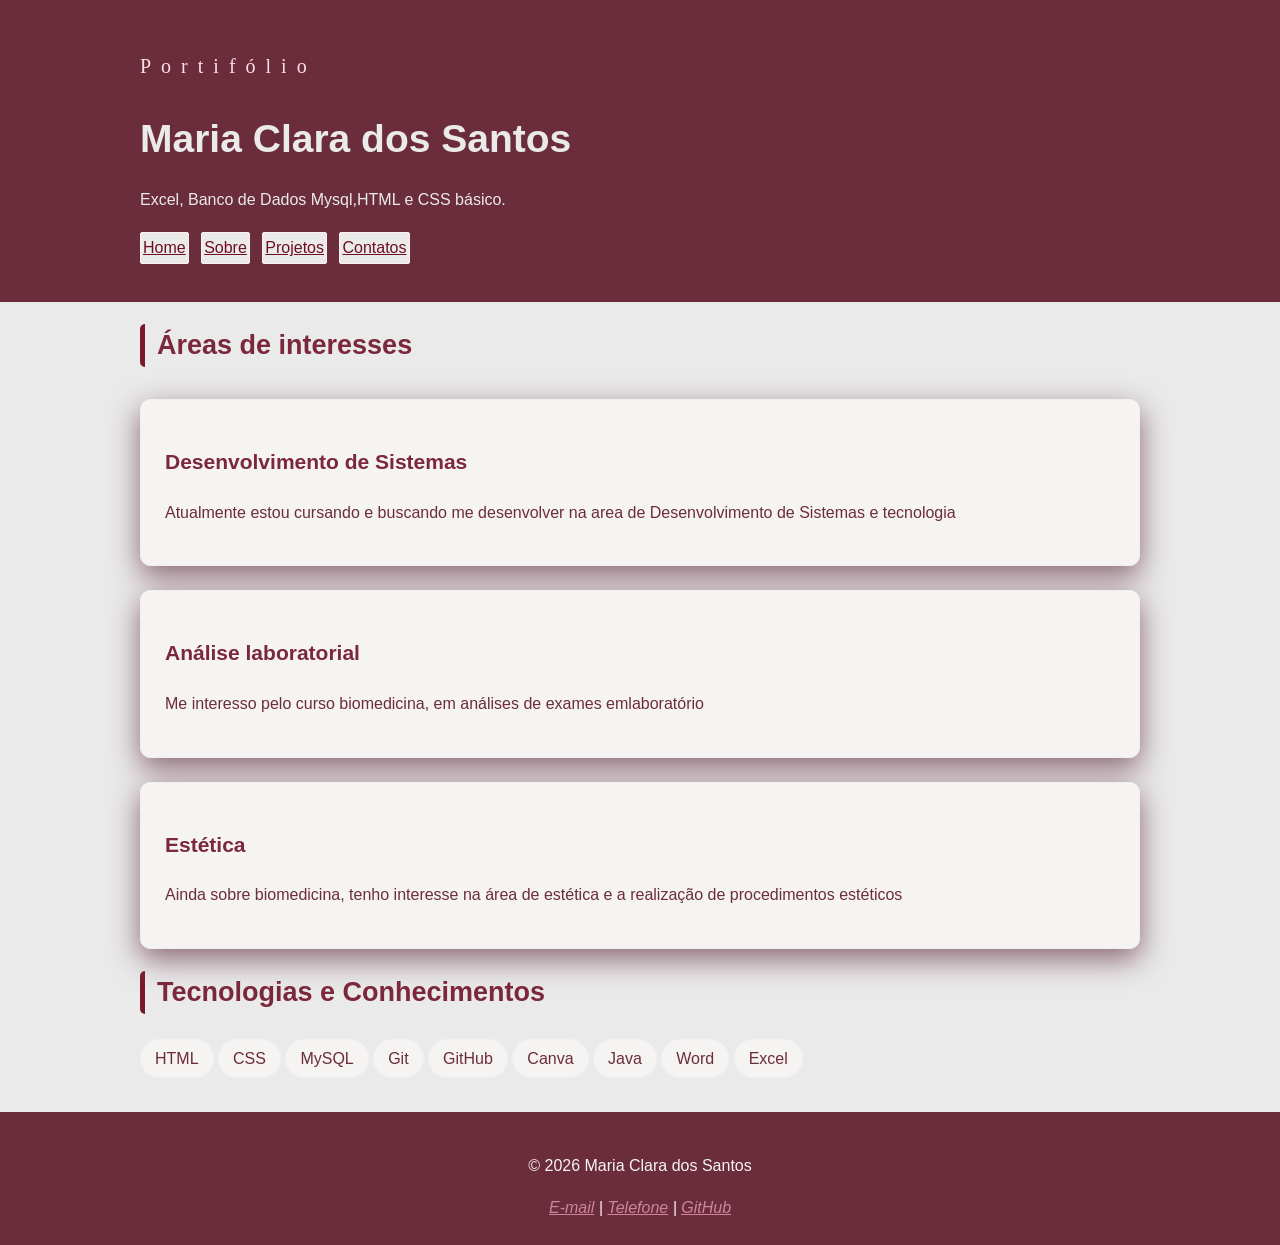
<file: index.html>
<!DOCTYPE html>
<html lang="pt-br">
<head>
    <meta charset="UTF-8">
    <meta name="viewport" content="width=device-width, initial-scale=1.0">
    <title>Maria Clara | Portifólio</title>
    <link rel="stylesheet" href="./style/style.css">
</head>
<body>
    <header class="cabecalho">
        <div class="container">
            <p class="etiqueta">
                Portifólio
            </p>

            <h1>Maria Clara dos Santos</h1>

            <p class="subtitulo">
            Excel, Banco de Dados Mysql,HTML e CSS básico. 
            </p>

            <nav class="menu-principal">
                <ul class="menu-lista">
                    <li><a class="menu-link" href="index.html">Home</a></li>
                    <li><a class="menu-link" href="./pages/sobre.html">Sobre</a></li>
                    <li><a class="menu-link" href="./pages/projetos.html">Projetos</a></li>
                    <li><a class="menu-link" href="./pages/contato.html">Contatos</a></li>
                </ul>

            </nav>
        </div>
    </header>

    <main>
        <section class="secao">
            <div class="container">
                <h2 class="titulo-secao">Áreas de interesses</h2>

                <div class="grade-cards">
                    <article class="card">
                        <h3> Desenvolvimento de Sistemas</h3>
                        <p>Atualmente estou cursando e buscando me desenvolver na area de Desenvolvimento de Sistemas e tecnologia</p>
                    </article>

                    <article class="card">
                        <h3>Análise laboratorial</h3>
                        <p>Me interesso pelo curso biomedicina, em análises de exames emlaboratório</p>
                    </article>

                    <article class="card">
                        <h3>Estética</h3>
                        <p>Ainda sobre biomedicina, tenho interesse na área de estética e a realização de procedimentos estéticos </p>
                    </article>

                </div>
            </div>

        </section>
        <section class="secao secao-tecnologias">
            <div class="container">
                <h2 class="titulo-secao">Tecnologias e Conhecimentos </h2>
                <ul class="lista-tecnologia">
                    <li>HTML</li>
                    <li>CSS</li>
                    <li>MySQL</li>
                    <li>Git</li>
                    <li>GitHub</li>
                    <li>Canva</li>
                    <li>Java</li> 
                    <li>Word</li>
                    <li>Excel</li>

                </ul>
                
            </div>

        </section>
    </main>
    <footer class="rodape">
        <p>&copy; 2026 Maria Clara dos Santos</p>

        <address>
            <a href="mailto:mariacdsanttos@icloud.com">E-mail</a>
            <span> | </span>
            <a href="tel:+5515981332000">Telefone</a>
            <span> | </span>
            <a href="https://github.com/mariacdsantos" target="_blank">GitHub</a>
        </address>

    </footer>

</body>
</html>
</file>
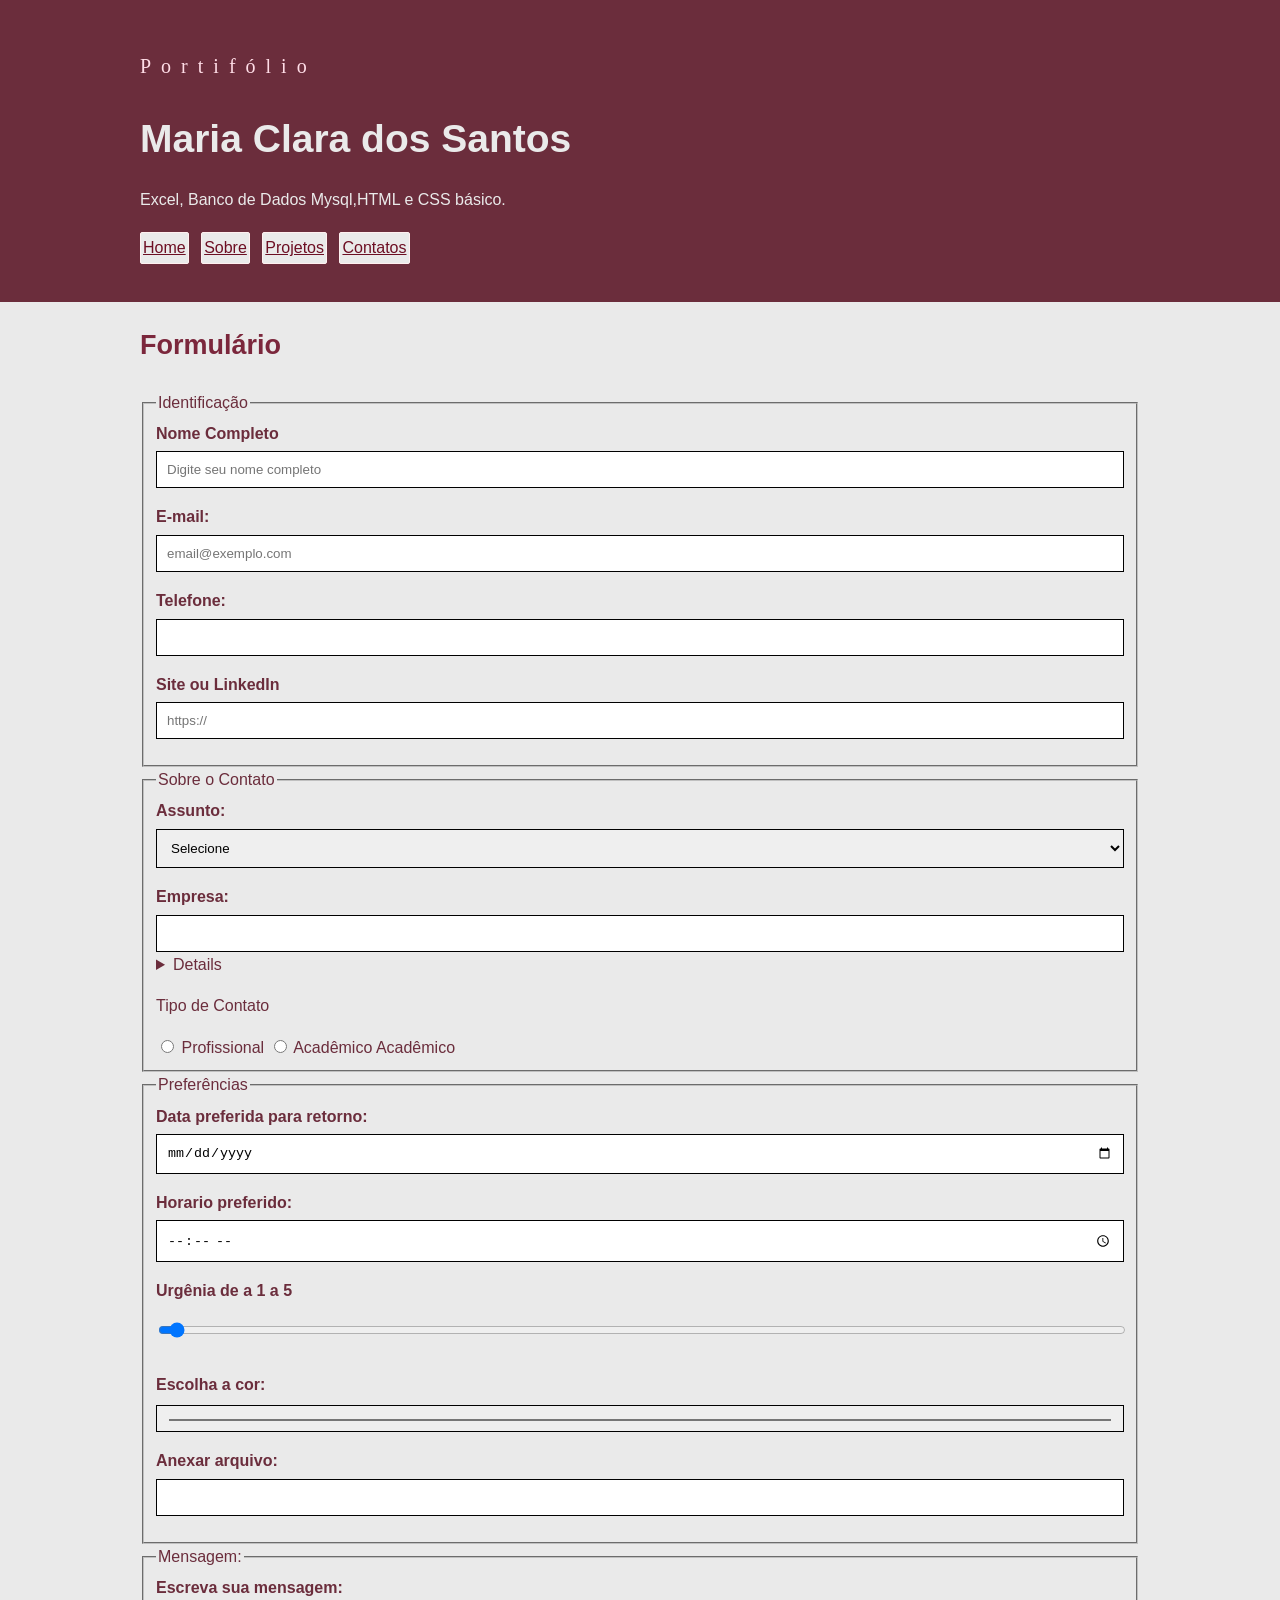
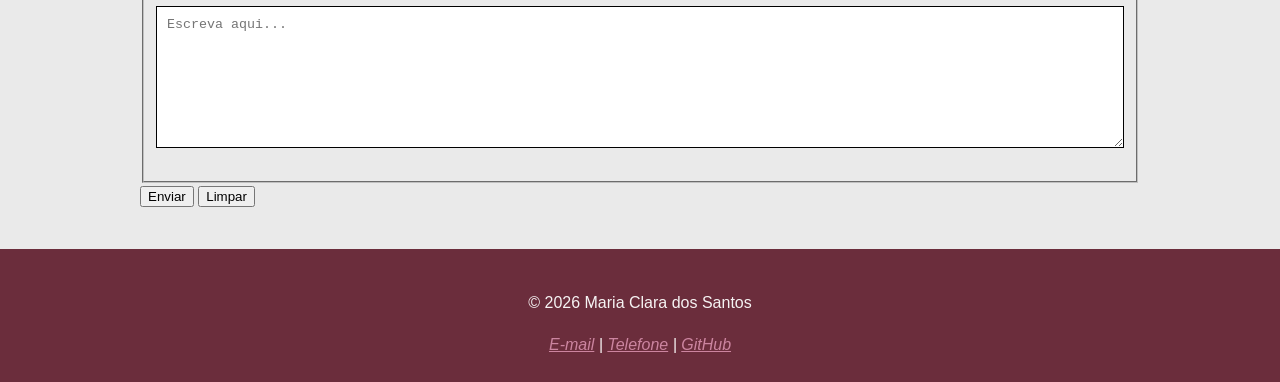
<file: pages/contato.html>
<!DOCTYPE html>
<html lang="en">

<head>
    <meta charset="UTF-8">
    <meta name="viewport" content="width=device-width, initial-scale=1.0">
    <link rel="stylesheet" href="../style/style-contato.css">
    <link rel="stylesheet" href="../style/style.css">
    <title>Formulário | Maria Santos</title>

</head>

<body>
    <header class="cabecalho">
        <div class="container">
            <p class="etiqueta">
                Portifólio
            </p>

            <h1>Maria Clara dos Santos</h1>

            <p class="subtitulo">
                Excel, Banco de Dados Mysql,HTML e CSS básico.
            </p>

            <nav class="menu-principal">
                <ul class="menu-lista">
                    <li><a class="menu-link" href="../index.html">Home</a></li>
                    <li><a class="menu-link" href="./sobre.html">Sobre</a></li>
                    <li><a class="menu-link" href="./projetos.html">Projetos</a></li>
                    <li><a class="menu-link" href="./contato.html">Contatos</a></li>
                </ul>

            </nav>
        </div>
    </header>

    <main class="container">
        <section>
            <h2>Formulário</h2>
            <form action="formulário" action="#" method="post">
                <fieldset>
                    <legend>Identificação</legend>

                    <div class="campo-formulario">
                        <label for="nome">Nome Completo</label>
                        <input type="text" id="nome" name="nome" placeholder="Digite seu nome completo" minlength="3"
                            maxlength="80" required>

                    </div>
                    <div class="campo-formulario">
                        <label for="email">E-mail:</label>
                        <input type="email" id="email" name="email" placeholder="email@exemplo.com" required>
                    </div>
                    <div class="campo-formulario">
                        <label for="telefone">Telefone:</label>
                        <input type="tel" id="telefone" name="telefone">
                    </div>
                    <div class="campo-formulario">
                        <label for="site">Site ou LinkedIn</label>
                        <input type="url" name="site" id="site" placeholder="https://">
                    </div>
                </fieldset>
                <fieldset>
                    <legend>Sobre o Contato</legend>

                    <div class="campo-formulario">
                        <label for="assunto">Assunto:</label>
                        <select name="assunto" id="assunto" required>
                            <option value="">Selecione</option>
                            <option value="Projeto">Projeto</option>
                            <option value="oportunidade">Oportunidade Profissional</option>
                            <option value="Educacao">Educação</option>
                            <option value="Outro">Outro</option>
                        </select>
                    </div>
                    <div class="campo-formulario">
                        <label for="empresa">Empresa:</label>
                        <input type="text" id="empresa" name="empresa" list="empresa-sugerida">

                        <details id="empresa-sugerida">
                            <option value="Empresa de Tecnologia">
                            <option value="instituição de ensino">
                            <option value="outro">
                        </details>
                    </div>

                    <p>Tipo de Contato</p>
                    <input type="radio" id="profissional" name="tipo-contato" value="profisisonal">
                    <label for="profisisonal">Profissional</label>
                    <input type="radio" name="tipo-contato" id="academico" value="academico">
                    <label for="academico">Acadêmico</label>

                    <label for="academico">Acadêmico</label>
                </fieldset>

                <fieldset>
                    <legend>Preferências</legend>

                    <div class="campo-formulario">
                        <label for="data">Data preferida para retorno: </label>
                        <input type="date" name="data" id="data">
                    </div>
                    <div class="campo-formulario">
                        <label for="horario">Horario preferido: </label>
                        <input type="time" name="horario" id="horario">
                    </div>

                    <div class="campo-formulario">
                        <label for="urgencia">Urgênia de a 1 a 5</label>
                        <input type="range" id="urgencia" name="urgencia" min="1" max="5" value="1">
                    </div>

                    <div class="campo-formulario">
                        <label for="cor">Escolha a cor:</label>
                        <input type="color" name="cor" id="cor" value="#2563ff">
                    </div>

                    <div class="campo-formulario">
                        <label for="arquivo">Anexar arquivo: </label>
                        <input type="text" id="arquivo" name="arquivo" accept=".pdf, .doc, .docx">
                    </div>
                </fieldset>

                <fieldset>
                    <legend>Mensagem:</legend>

                    <div class="campo-formulario">
                        <label for="mensagem">Escreva sua mensagem:</label>
                        <textarea name="mensagem" id="mensagem" rows="8" minlength="10" maxlength="1000"
                            placeholder="Escreva aqui..." required></textarea>
                    </div>
                </fieldset>
                <div class="acoes-formulario">
                    <button type="submit">Enviar</button>
                    <button type="reset">Limpar</button>
                </div>

            </form>
        </section>

        </fieldset>

        </form>
        </section>

    </main>

    <footer class="rodape">
        <p>&copy; 2026 Maria Clara dos Santos</p>

        <address>
            <a href="mailto:mariacdsanttos@icloud.com">E-mail</a>
            <span> | </span>
            <a href="tel:+5515981332000">Telefone</a>
            <span> | </span>
            <a href="https://github.com/mariacdsantos" target="_blank">GitHub</a>
        </address>

    </footer>

</body>

</html>
</file>
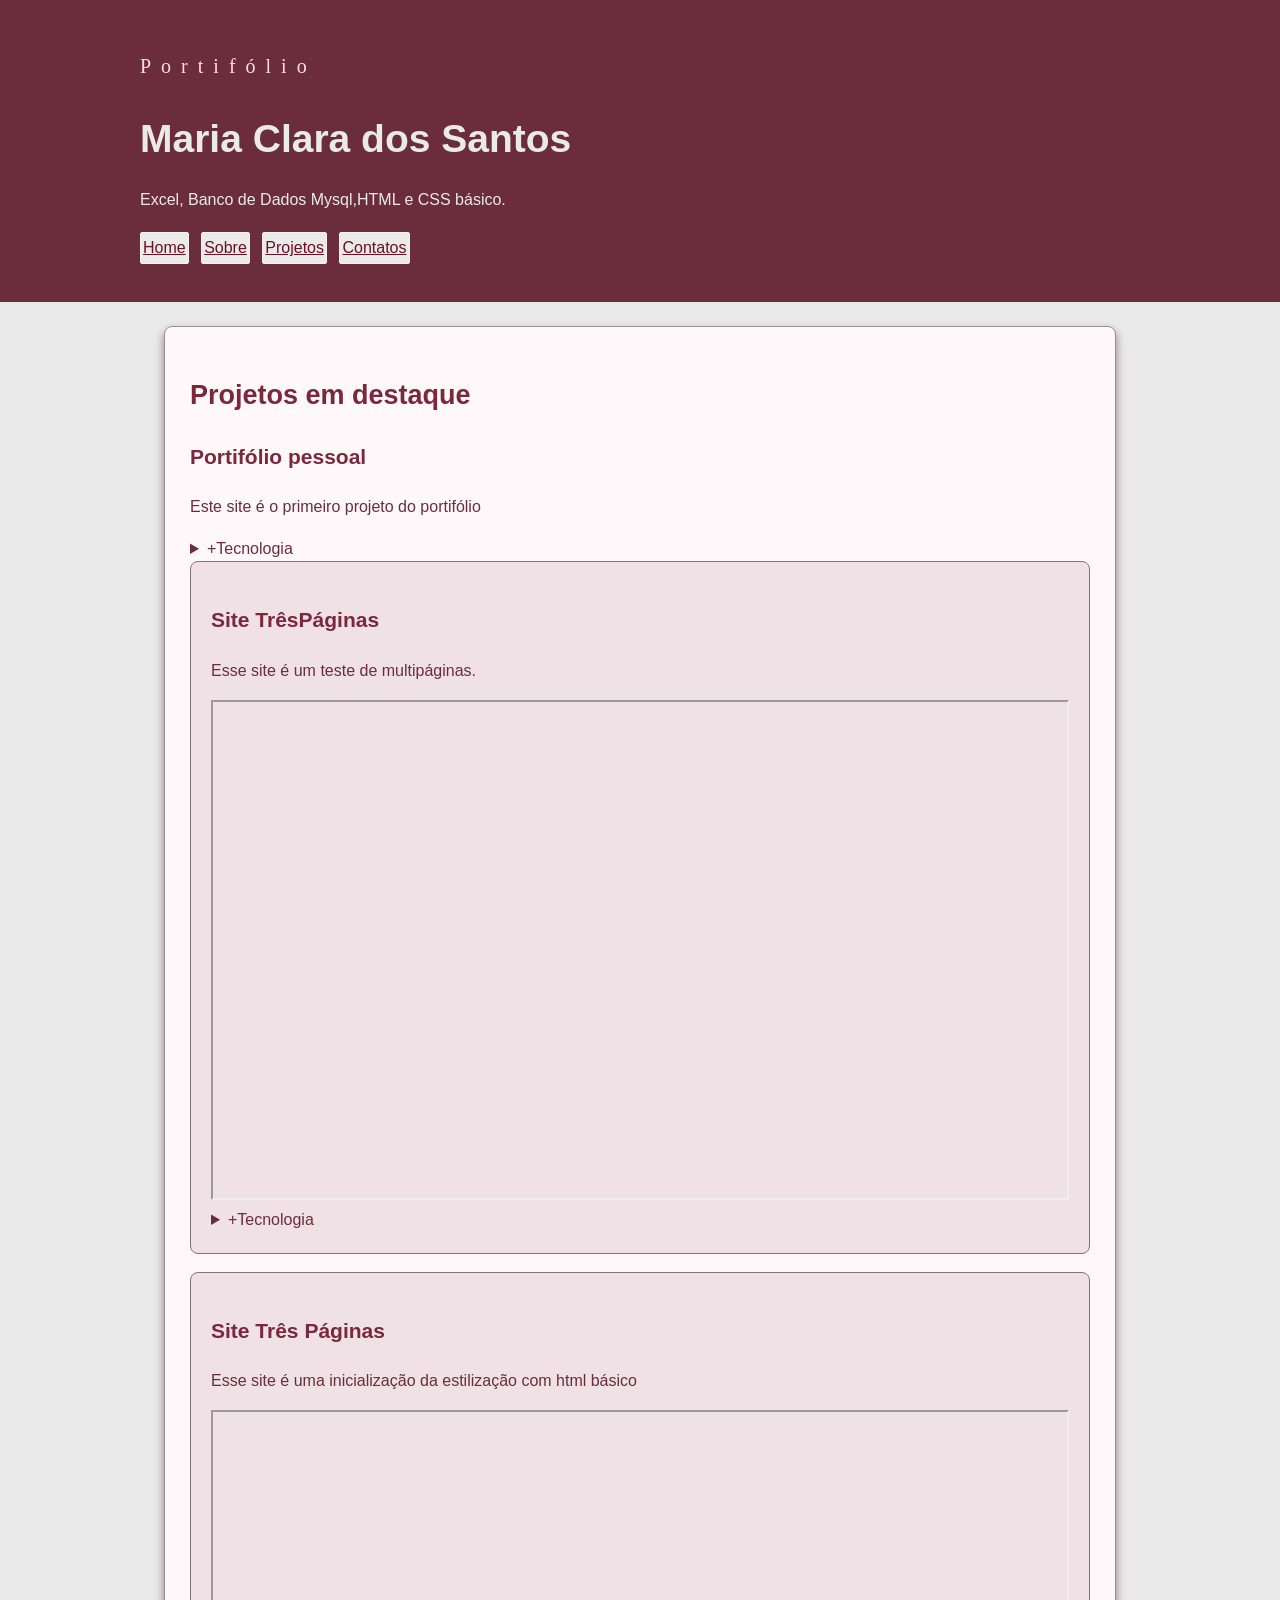
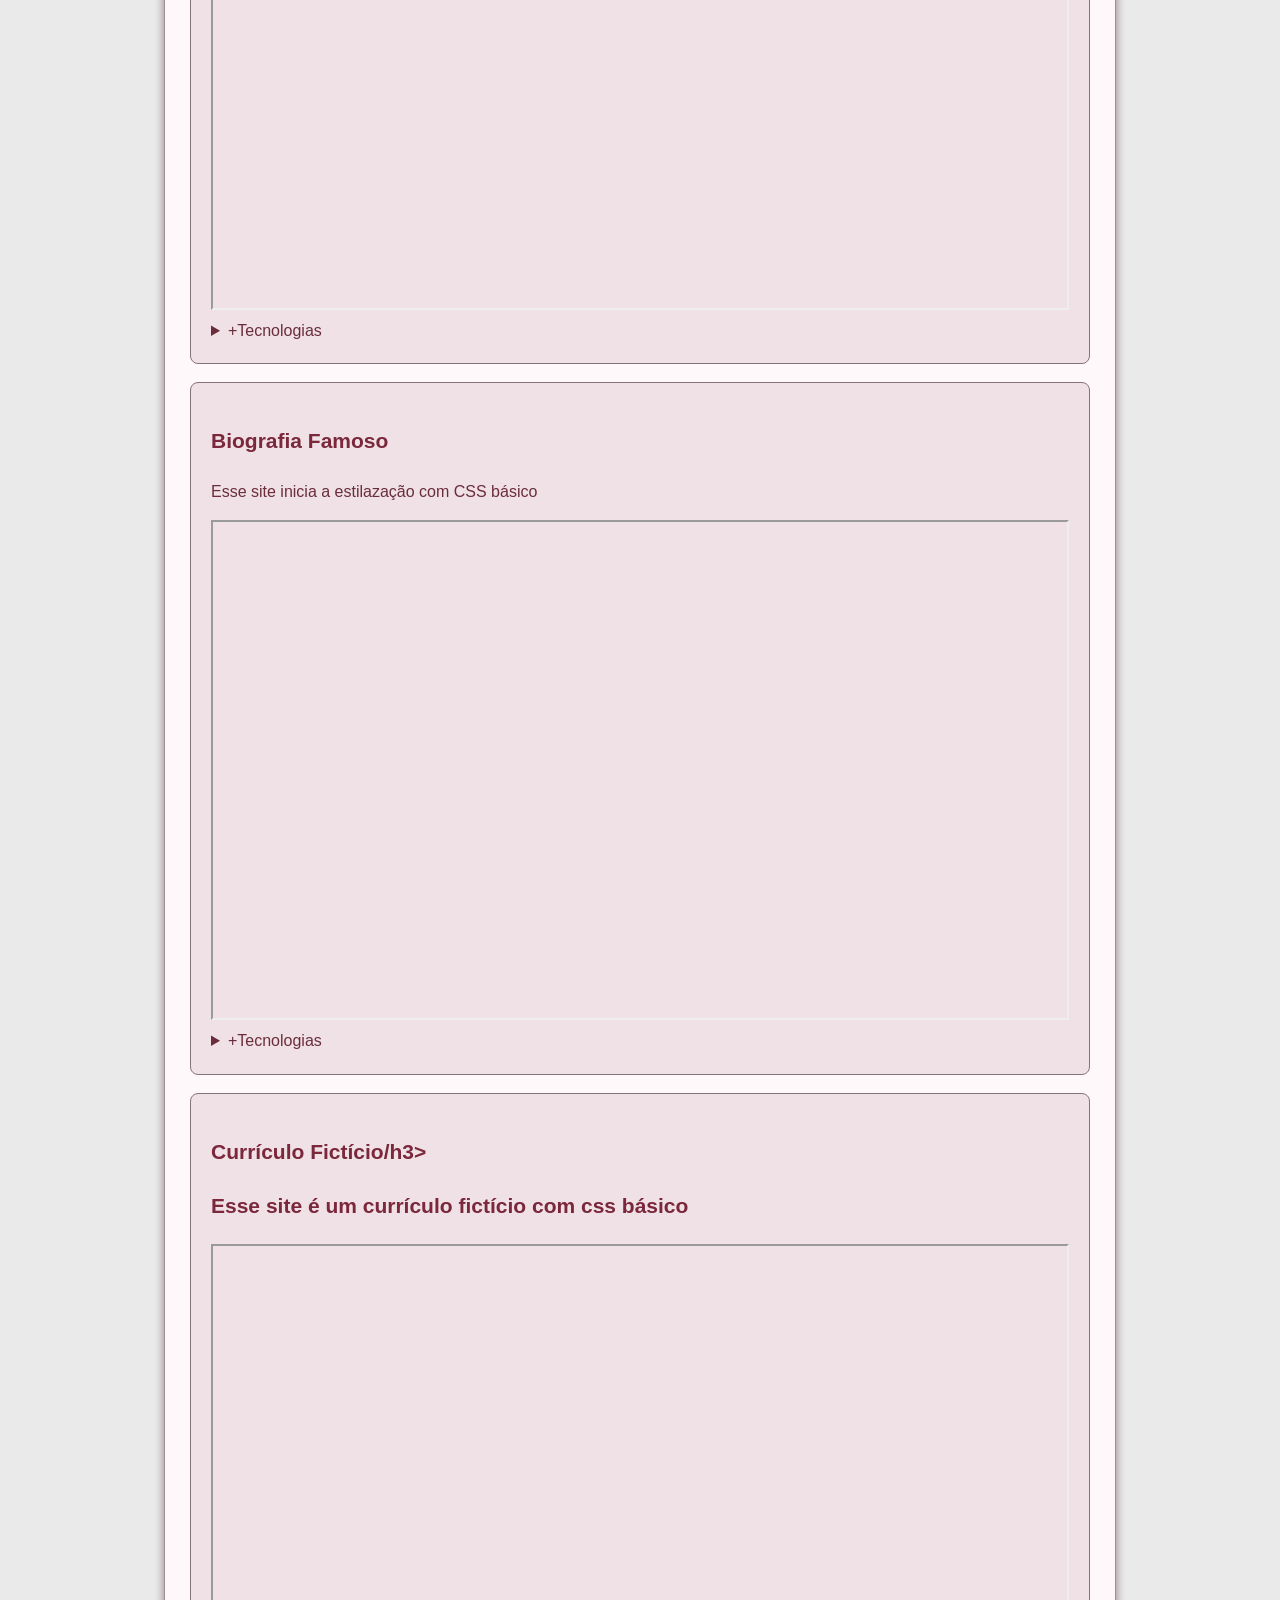
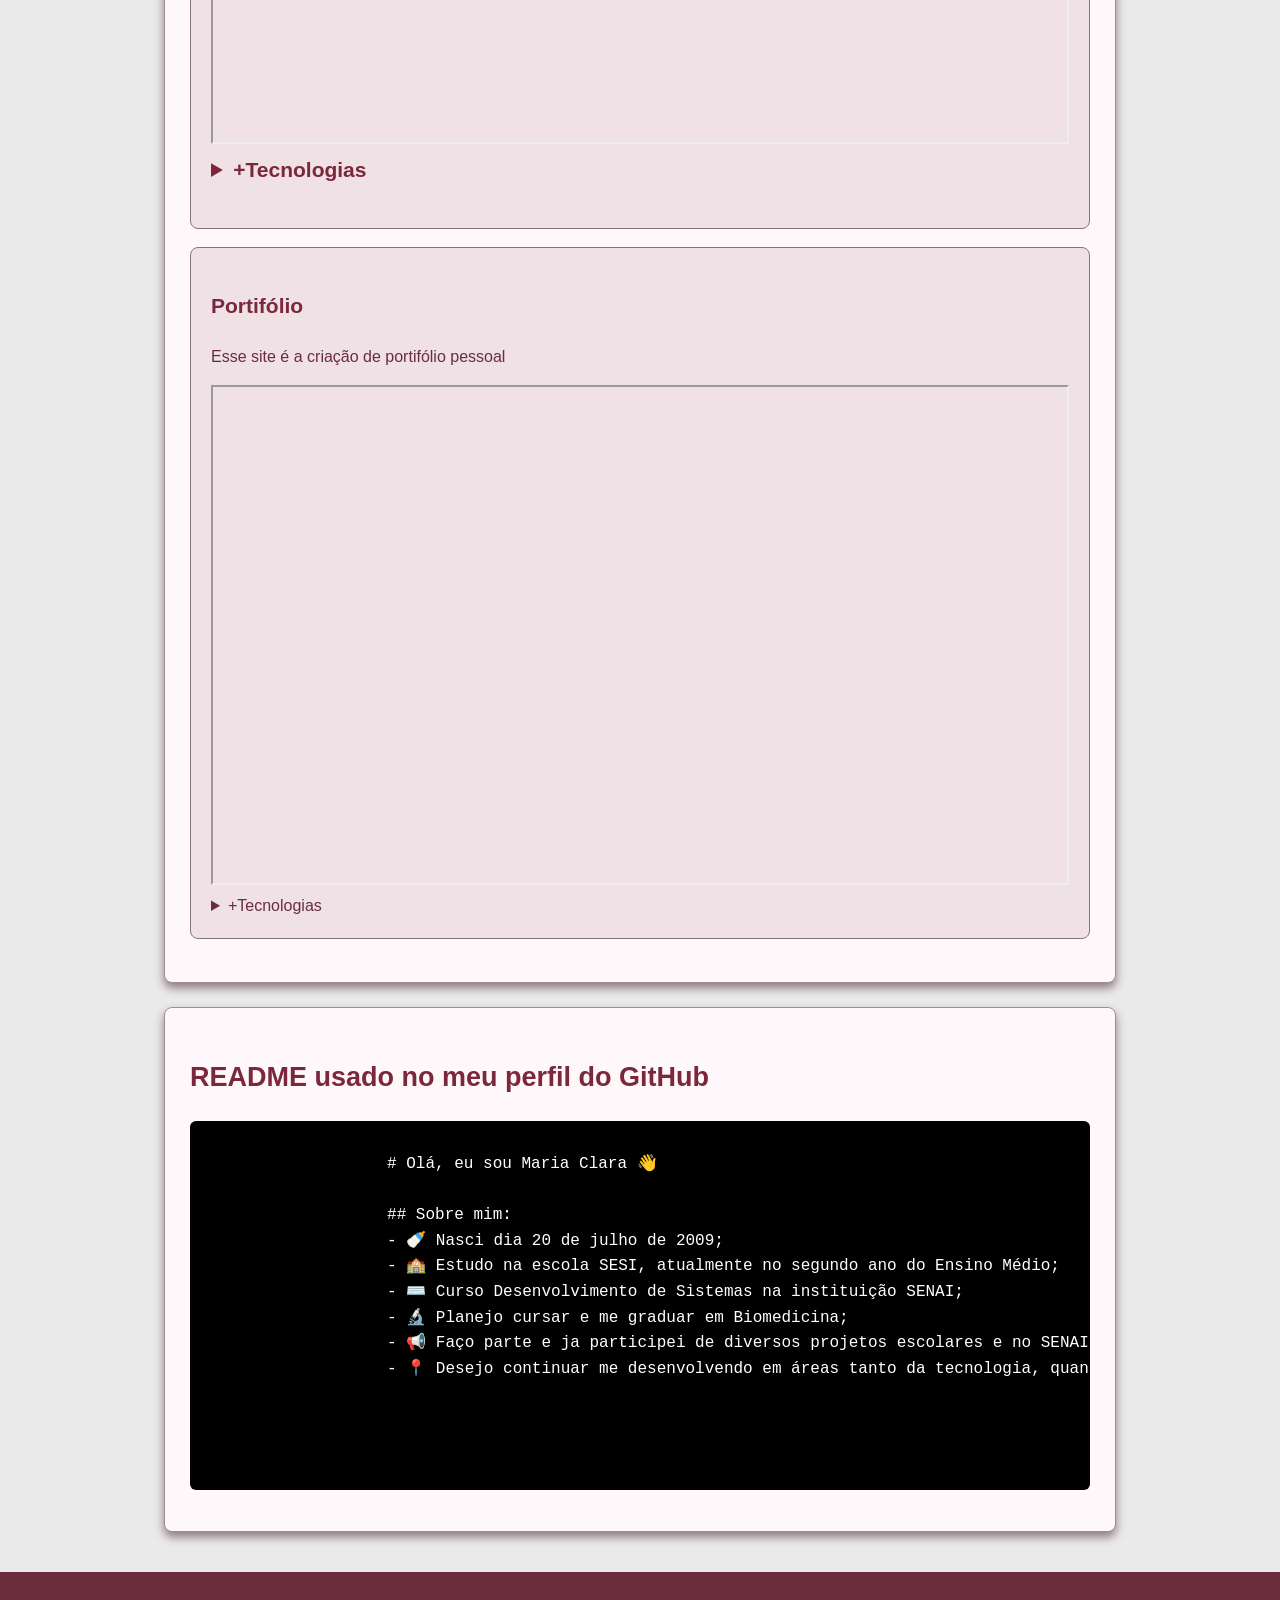
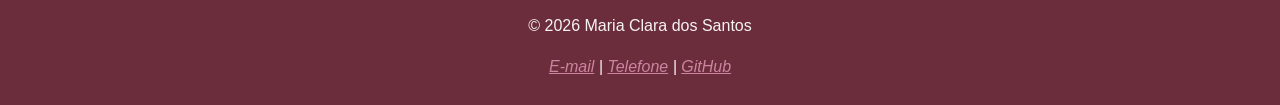
<file: pages/projetos.html>
<!DOCTYPE html>
<html lang="pt-br">

<head>
    <meta charset="UTF-8">
    <meta name="viewport" content="width=device-width, initial-scale=1.0">
    <title>Document</title>
    <link rel="stylesheet" href="../style/style.css">
    <link rel="stylesheet" href="../style/style-projetos.css">
</head>

<body>
    <header class="cabecalho">
        <div class="container">
            <p class="etiqueta">
                Portifólio
            </p>

            <h1>Maria Clara dos Santos</h1>

            <p class="subtitulo">
                Excel, Banco de Dados Mysql,HTML e CSS básico.
            </p>

            <nav class="menu-principal">
                <ul class="menu-lista">
                    <li><a class="menu-link" href="../index.html">Home</a></li>
                    <li><a class="menu-link" href="./sobre.html">Sobre</a></li>
                    <li><a class="menu-link" href="./projetos.html">Projetos</a></li>
                    <li><a class="menu-link" href="./contato.html">Contatos</a></li>
                </ul>

            </nav>
        </div>
    </header>

    <main class="container">
        <section class="secao">
            <h2>Projetos em destaque</h2>
            <article class="projeto-cad">
                <h3>Portifólio pessoal</h3>
                <p>
                    Este site é o primeiro projeto do portifólio
                </p>

                <details>
                    <summary>+Tecnologia</summary>
                    <ul>
                        <li>HTML básico</li>
                        <li>HTML semantico</li>
                        <li>CSS externo</li>
                    </ul>
                </details>
            </article>
            <article class="projeto-card">
                <h3>Site TrêsPáginas </h3>
                <p>
                    Esse site é um teste de multipáginas.
                </p>
                <iframe src="https://mariacdsantos.github.io/Atividade-01/" width="100%" height="500px"
                    title="Site Tês Páginas"></iframe>

                <details>
                    <summary>+Tecnologia</summary>
                    <ul>
                        <li>HTML básico</li>
                        <li>Link interno e externo</li>
                    </ul>
                </details>
            </article>
            <article class="projeto-card">
                <h3>Site Três Páginas</h3>
                <p>
                    Esse site é uma inicialização da estilização com html básico
                </p>
                <iframe src="https://mariacdsantos.github.io/Atividade-02/" width="100%" height="500px"
                    title="Site Preferência"></iframe>

                <details>
                    <summary>+Tecnologias</summary>
                    <ul>
                        <li>HTML Básico</li>
                        <li>Link interno e externo</li>
                        <li>Estilização com HTML Básico</li>

                    </ul>
                </details>
            </article>

            <article class="projeto-card">
                <h3>Biografia Famoso</h3>
                <p>
                    Esse site inicia a estilazação com CSS básico
                </p>
                <iframe src=" https://mariacdsantos.github.io/Atividade-03/" width="100%" height="500px" title="Site Preferência"></iframe>

                <details>
                    <summary>+Tecnologias</summary>
                    <ul>
                        <li>HTML Básico</li>
                        <li>Link interno e externo</li>
                        <li>Estilização com HTML Básico</li>
                        <li>Estilizaão com CSS básico</li>
                    </ul>
                </details>
            </article>

             <article class="projeto-card">
                <h3>Currículo Fictício/h3>
                <p>
                    Esse site é um currículo fictício com css básico
                </p>
                <iframe src="https://mariacdsantos.github.io/Atividade-04/" width="100%" height="500px" title="Site Preferência"></iframe>

                <details>
                    <summary>+Tecnologias</summary>
                    <ul>
                        <li>HTML Básico</li>
                        <li>Link interno e externo</li>
                        <li>Estilização com HTML Básico</li>
                        <li>Estilizaão com CSS básico</li>
                    </ul>
                </details>
            </article>

            <article class="projeto-card">
                <h3>Portifólio</h3>
                <p>
                    Esse site é a criação de portifólio pessoal
                </p>
                <iframe src="https://mariacdsantos.github.io/Atividade-05/" width="100%" height="500px" title="Site Preferência"></iframe>

                <details>
                    <summary>+Tecnologias</summary>
                    <ul>
                        <li>HTML Básico</li>
                        <li>Link interno e externo</li>
                        <li>Estilização com HTML Básico</li>
                        <li>Estilizaão com CSS básico</li>
                    </ul>
                </details>
            </article>
        </section>

        <section class="secao">
            <h2>README usado no meu perfil do GitHub</h2>

            <pre class="codigo">
                <code>
                    # Olá, eu sou Maria Clara 👋  

                    ## Sobre mim:
                    - 🍼 Nasci dia 20 de julho de 2009;
                    - 🏫 Estudo na escola SESI, atualmente no segundo ano do Ensino Médio;
                    - ⌨️ Curso Desenvolvimento de Sistemas na instituição SENAI;
                    - 🔬 Planejo cursar e me graduar em Biomedicina;
                    - 📢 Faço parte e ja participei de diversos projetos escolares e no SENAI;
                    - 📍 Desejo continuar me desenvolvendo em áreas tanto da tecnologia, quanto e desenvolvimento pessoal e escolar.


                </code>
            </pre>

        </section>

    </main>

    <footer class="rodape">
        <p>&copy; 2026 Maria Clara dos Santos</p>

        <address>
            <a href="mailto:mariacdsanttos@icloud.com">E-mail</a>
            <span> | </span>
            <a href="tel:+5515981332000">Telefone</a>
            <span> | </span>
            <a href="https://github.com/mariacdsantos" target="_blank">GitHub</a>
        </address>

    </footer>
</body>

</html>
</file>
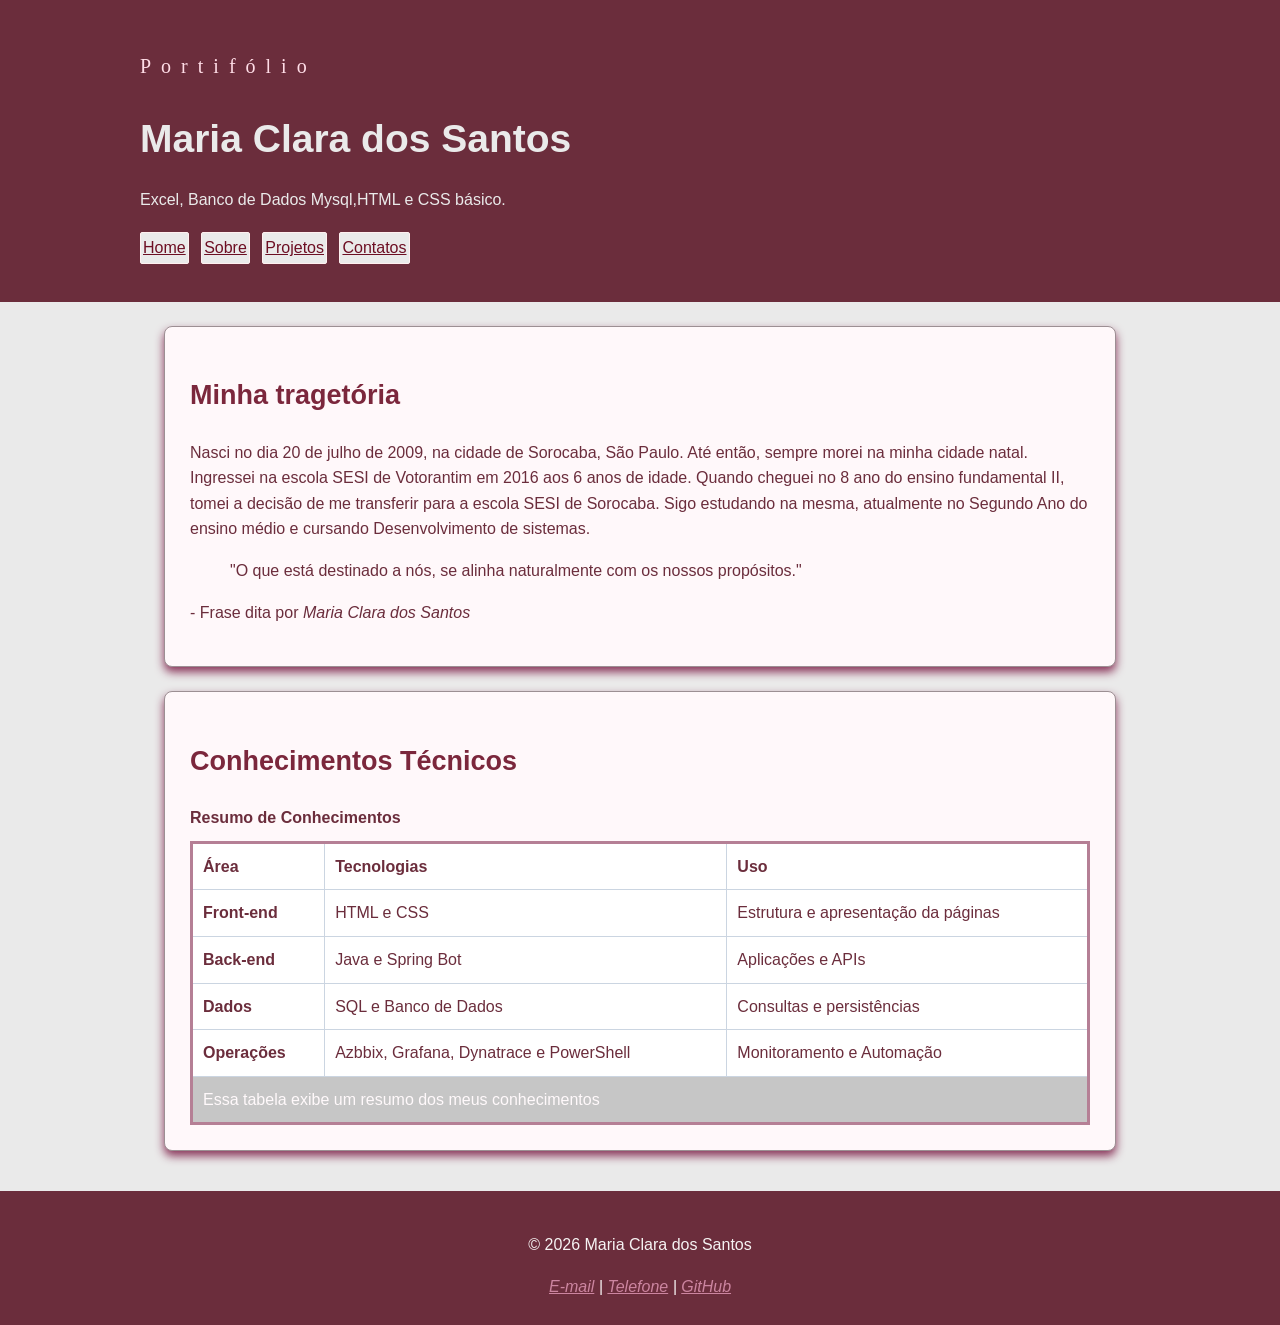
<file: pages/sobre.html>
<!DOCTYPE html>
<html lang="pt-br">

<head>
    <meta charset="UTF-8">
    <meta name="viewport" content="width=device-width, initial-scale=1.0">
    <link rel="stylesheet" href="../style/style-sobre.css">
    <title>Sobre | Maria C. Santos</title>
    <link rel="stylesheet" href="../style/style-sobre.css">
    <link rel="stylesheet" href="../style/style.css">
</head>

<body>
    <header class="cabecalho">
        <div class="container">
            <p class="etiqueta">
                Portifólio
            </p>

            <h1>Maria Clara dos Santos</h1>

            <p class="subtitulo">
                Excel, Banco de Dados Mysql,HTML e CSS básico.
            </p>

            <nav class="menu-principal">
                <ul class="menu-lista">
                    <li><a class="menu-link" href="../index.html">Home</a></li>
                    <li><a class="menu-link" href="./sobre.html">Sobre</a></li>
                    <li><a class="menu-link" href="./projetos.html">Projetos</a></li>
                    <li><a class="menu-link" href="./contato.html">Contatos</a></li>
                </ul>

            </nav>
        </div>
    </header>

    <main class="container">
        <section class="secao">
            <h2>Minha tragetória</h2>
            <p>
                Nasci no dia 20 de julho de 2009, na cidade de Sorocaba, São Paulo. Até então, sempre morei na minha
                cidade natal. Ingressei na escola SESI de Votorantim em 2016 aos 6 anos de idade.
                Quando cheguei no 8 ano do ensino fundamental II, tomei a decisão de me transferir para a escola SESI de
                Sorocaba. Sigo estudando na mesma, atualmente no Segundo Ano do ensino médio e cursando Desenvolvimento
                de sistemas.
            </p>

            <blockquote class="citacao">
                "O que está destinado a nós, se alinha naturalmente com os nossos propósitos."
            </blockquote>
            <p>
                - Frase dita por <cite>Maria Clara dos Santos</cite>
            </p>

        </section>

        <section class="secao">
            <h2>Conhecimentos Técnicos</h2>
            <table class="tabela-conhecimentos">
                <caption>
                    Resumo de Conhecimentos
                </caption>
                <thead>
                    <tr>
                        <th scope="col">Área</th>
                        <th scope="col">Tecnologias</th>
                        <th scope="col">Uso</th>
                    </tr>
                </thead>

                <tbody>
                    <tr>
                    <tr>
                        <th scope="row">Front-end</th>
                        <td>HTML e CSS</td>
                        <td>Estrutura e apresentação da páginas</td>
                    </tr>

                    <tr>
                        <th scope="row">Back-end</th>
                        <td>Java e Spring Bot</td>
                        <td>Aplicações e APIs</td>
                    </tr>

                    <tr>
                        <th scope="row">Dados</th>
                        <td>SQL e Banco de Dados</td>
                        <td>Consultas e persistências</td>
                    </tr>

                    <tr>
                        <th scope="row">Operações</th>
                        <td>Azbbix, Grafana, Dynatrace e PowerShell</td>
                        <td>Monitoramento e Automação</td>
                    </tr>
                </tbody>
                <tfoot>
                    <tr>
                        <td colspan="3">Essa tabela exibe um resumo dos meus conhecimentos</td>
                    </tr>
                </tfoot>

            </table>

        </section>



    </main>


    <footer class="rodape">
        <p>&copy; 2026 Maria Clara dos Santos</p>

        <address>
            <a href="mailto:mariacdsanttos@icloud.com">E-mail</a>
            <span> | </span>
            <a href="tel:+5515981332000">Telefone</a>
            <span> | </span>
            <a href="https://github.com/mariacdsantos" target="_blank">GitHub</a>
        </address>

    </footer>

</body>

</html>
</file>
<file: style/style.css>
*{
    box-sizing:border-box ;
}

body{
    margin: 0;
    background-color: rgb(234, 234, 234);
    color: rgb(107, 45, 60);
    font-family: Arial, Helvetica, sans-serif;
    font-size: 16px;
    line-height: 1.6;
}
h1,h2,h3{
    color: rgb(123, 39, 60);
}
h1{
    font-size: 39px;
    margin-bottom: 10px;
}
h2{
    font-size: 27px;
}
h3{
    font-size: 21px;
}
a{
    color: rgb(204, 133, 160);
}
.container{
    width: 90%;
    max-width: 1000px;
    margin: 0 auto;
}
.cabecalho{
    background-color: rgb(107, 45, 60);
    color: rgb(234, 234, 234);
    padding: 30px;
}
.cabecalho h1{
    color: rgb(234, 234, 234);
}
.etiqueta{
    font-family:Cambria, Cochin, Georgia, Times, 'Times New Roman', serif;
    margin-bottom: 5px;
    color: rgb(255, 221, 231);
    font-size: 20px;
    letter-spacing: 10px;
}
.menu-lista{
    margin: 20px 0 0;
    padding: 0;

    list-style: none;
}
.menu-lista li{
  display:inline-block;  

  margin-right: 8px;
  margin-bottom: 8px;
}
.menu-link:hover{
    background-color: rgb(92, 34, 50);
    box-shadow: 0px 4px 12px rgb(255, 228, 234);
    transform: translate(-2px);
    color: rgb(255, 255, 255);
}
.menu-link{
    display: inline-block;
    padding: 2px ;
    background-color: rgb(234, 234, 234);
    color:rgb(109,14,35) ;
    border: 1px solid rgb(255, 240, 240);
    border-radius: 2px;
    
}
.secao{
    padding: 72;
}

.titulo-secao{
    margin-bottom: 32px;
    padding-left: 12px;
    border-left: 5px solid rgb(122, 25, 41);
    border-radius: 5px;
}
.grade-cards{
    display: grid;
    gap: 24px;
}
.card{
    padding: 24px;
    background-color: rgb(246, 243, 243);
    border: 1px solid rgb(240, 240, 240);
    border-radius: 10px;
    box-shadow: 0 10px 30px rgb(137, 101, 113);
}
.lista-tecnologia{
    display: inline-block;
    gap: 12px;
    list-style: none;
    padding: 0;
    margin: 0;
}
.lista-tecnologia li{
    padding: 10px 14px;
    background-color:rgb(246, 243, 243);
    display: inline;
    border: 1px solid rgb(240, 240, 240);
    border-radius: 999px;
}
.rodape{
    margin-top: 40px;
    padding: 25px;
    background-color: rgb(107, 45, 60);
    color: rgb(246, 243, 243);
    text-align: center;
}
.rodape address{
    font-style: italic;
}
code,pre{
    font-family:'Courier New', Courier, monospace;
}
</file>
<file: style/style-contato.css>
.formulario{
    padding: 25px;

    background-color: rgb(255, 248, 250);

    border: 1px solid #cbd5e1;
    border-radius: 6px;
}
.formulario fieldset{
    margin-bottom: 20px;
    padding: 20px;
 
    border: 1px solid #cbd5e1;
    border-radius: 6px;
}
.formulario legend{
    padding: 0 8px;

    color: rgb(88, 57, 62);
    font-weight: bold;
}
.campo-formulario{
    margin-bottom: 16px;
}
 
.campo-formulario label{
    display: block;
 
    margin-bottom: 5px;
 
    font-weight: bold;
}
 
.campo-formulario input,
.campo-formulario select,
.campo-formulario textarea{
    width: 100%;
 
    padding: 10px;
 
    border: 1px solid ;
}
.campo-formulario inpiut
</file>
<file: style/style-projetos.css>
.secao{
    margin: 24px ;
    padding: 25px ;
    background-color: rgb(255, 248, 250);
    border: 1px solid rgb(156, 143, 147);
    border-radius: 8px;
    box-shadow: 0 5px 10px rgb(141, 119, 129);
}
.projeto-card{
    margin-bottom: 18px;
    padding: 20px;
    background-color: rgb(239, 225, 230);
    border: 1px solid rgb(134, 114, 123);
    border-radius: 8px;

}
.codigo{
    overflow-x: auto;
    padding: 5px;
    background-color: rgb(0, 0, 0);
    color: #ffff;
    border-radius: 6px;
}
</file>
<file: style/style-sobre.css>
.tabela-conhecimentos{
    width: 100%;
    border: 3px solid rgb(181, 127, 149);
    border-collapse:collapse ;
    background-color: rgb(255, 255, 255);
}
.tabela-conhecimentos caption{
    margin-bottom: 10px;

    font-weight: bold;
    text-align: left;
}

.tabela-conhecimentos th,
.tabela-conhecimentos td{
    padding: 10px;
    text-align: left;

    border: 1px solid #cbd5e1;
}
.tabela-conhecimentos tfoot{
    background-color: #c6c6c6;
    color: rgb(255, 249, 251);
}
.secao{
    margin: 24px ;
    padding: 25px ;
    background-color: rgb(255, 248, 250);
    border: 1px solid rgb(156, 143, 147);
    border-radius: 8px;
    box-shadow: 0 5px 10px rgb(137, 52, 89);
}
</file>
